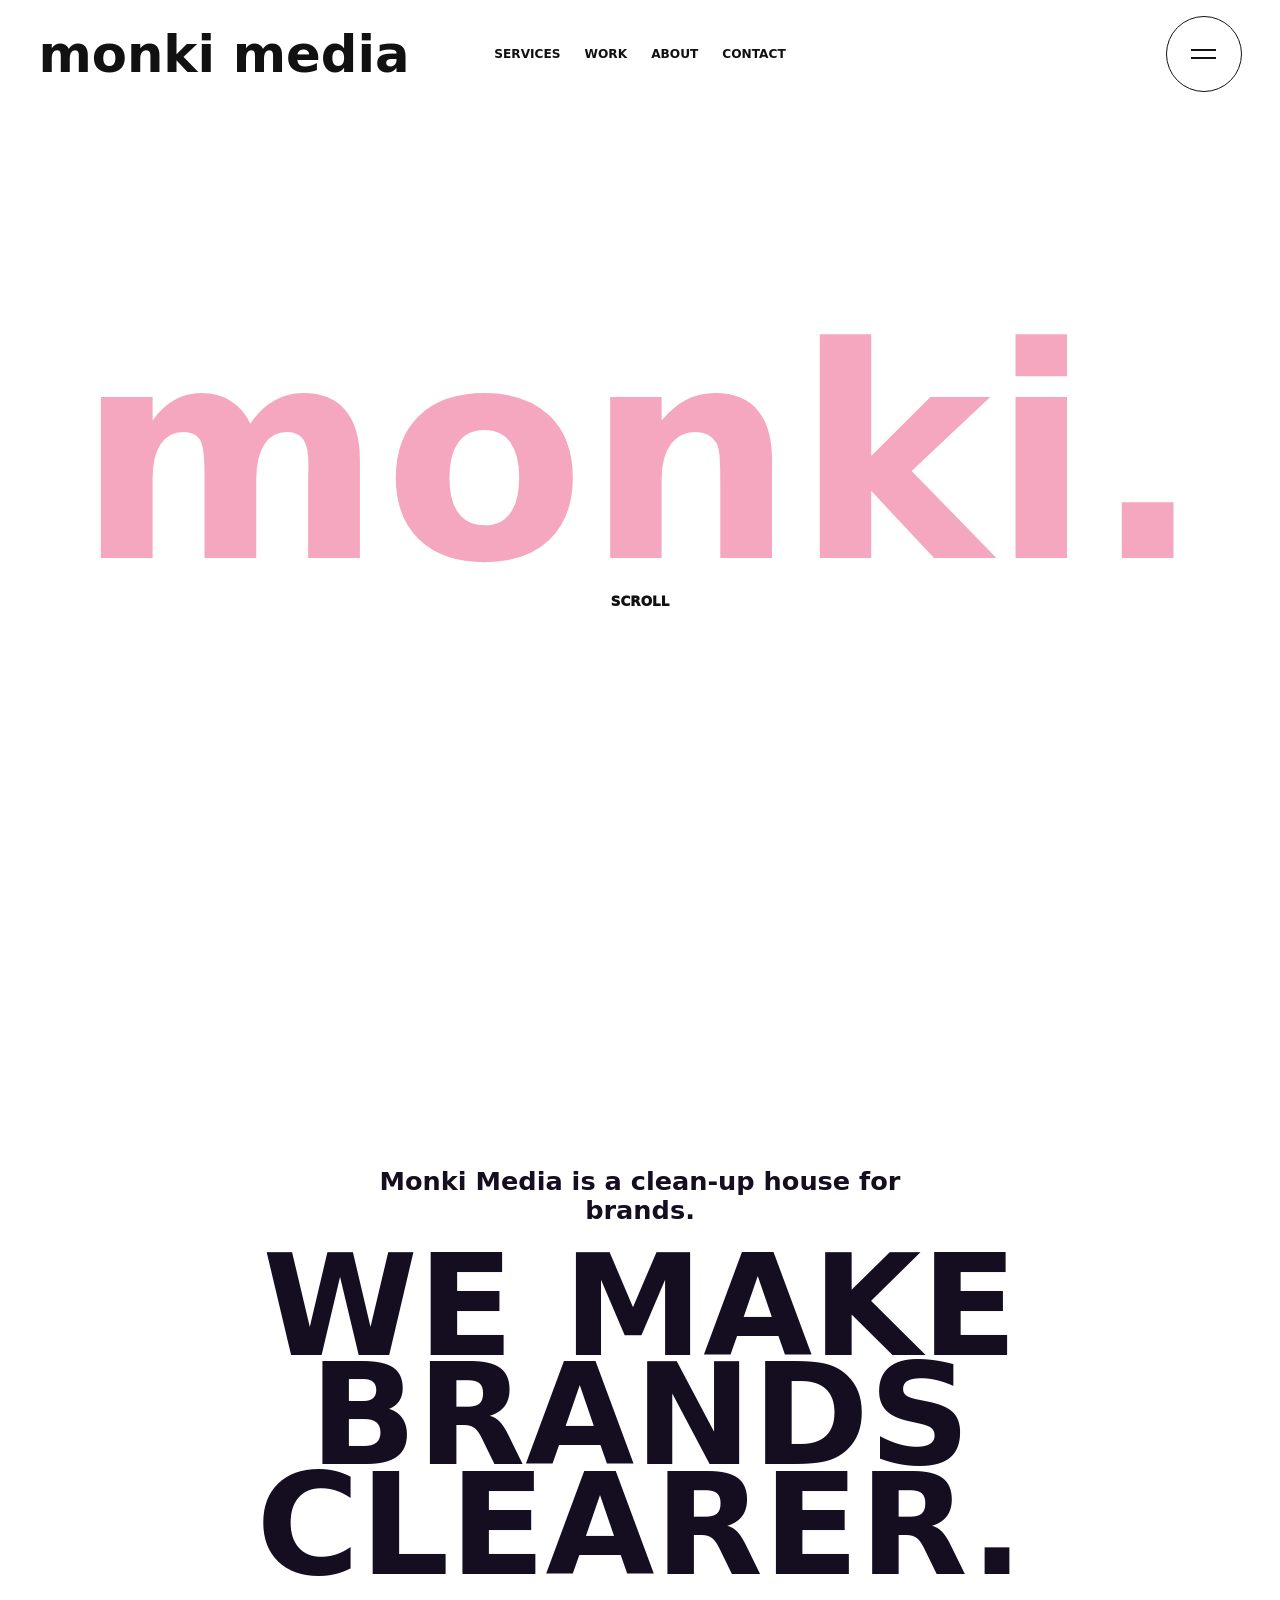
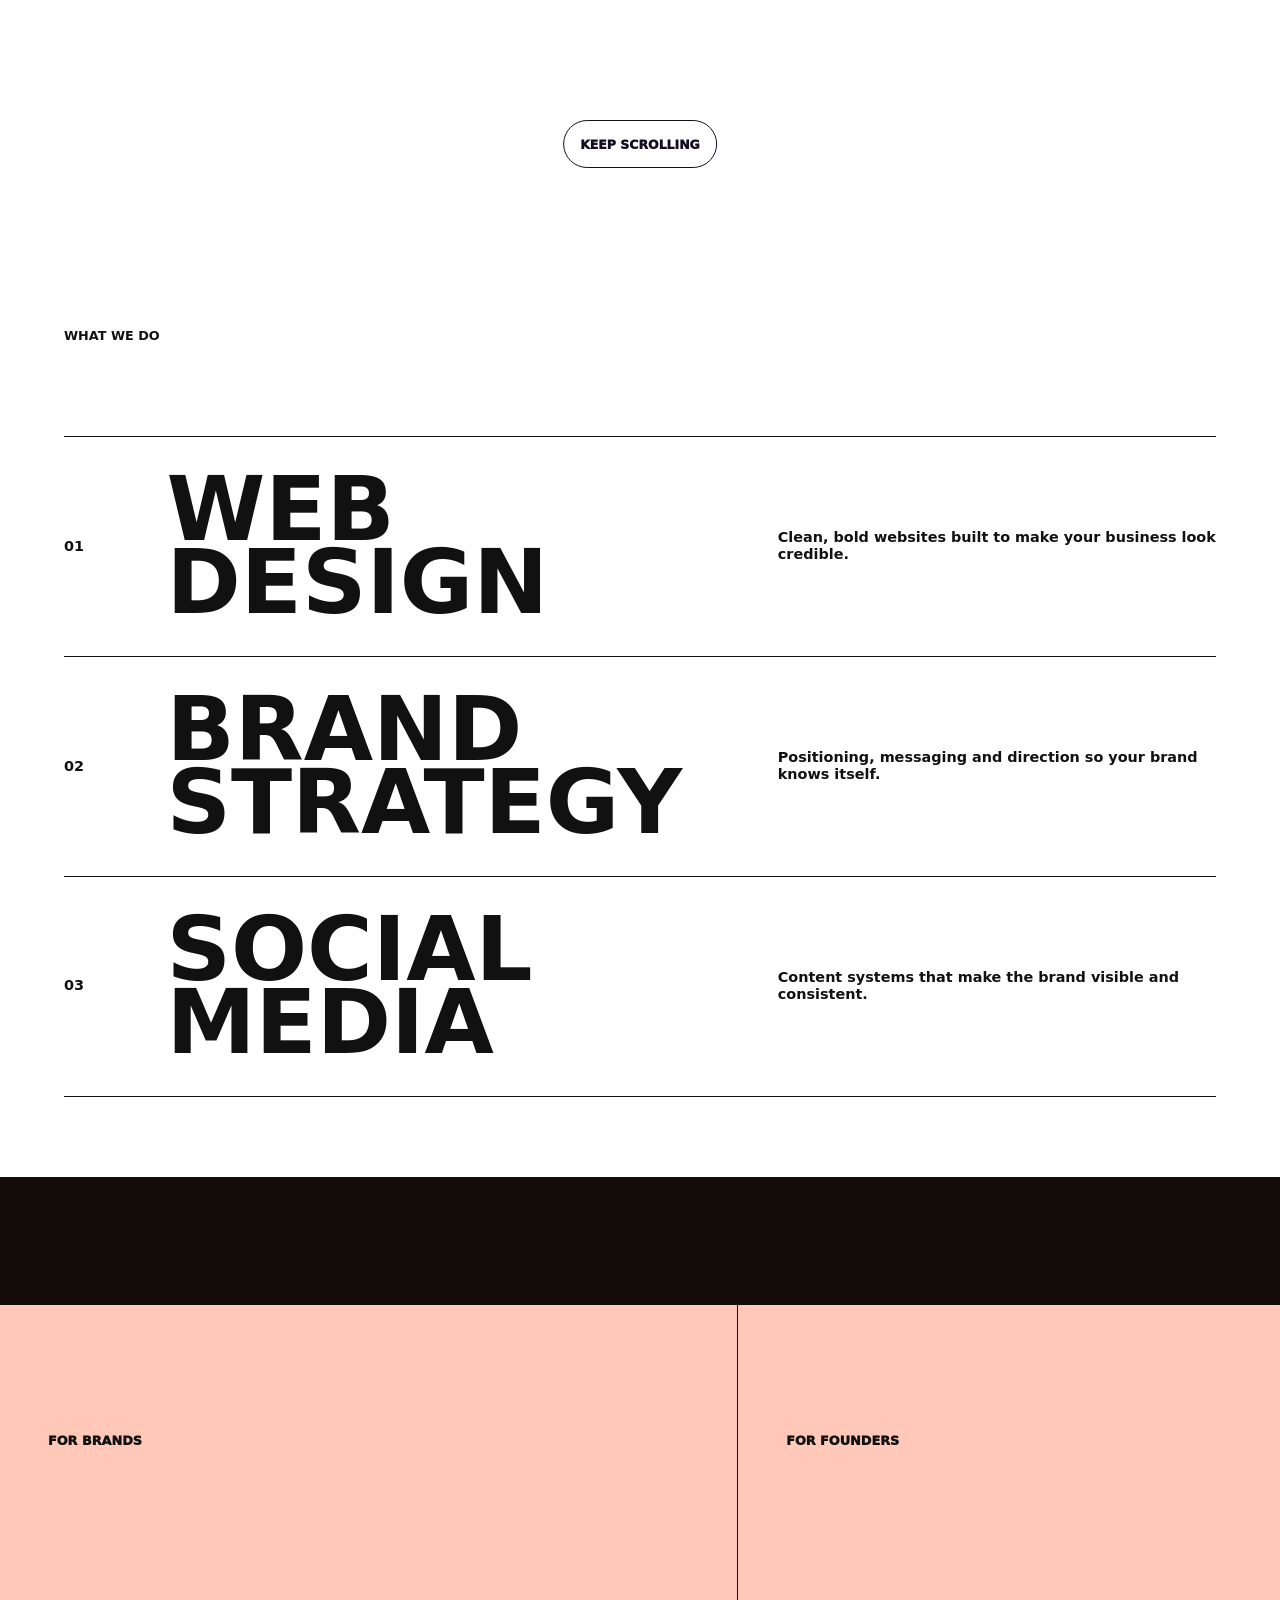
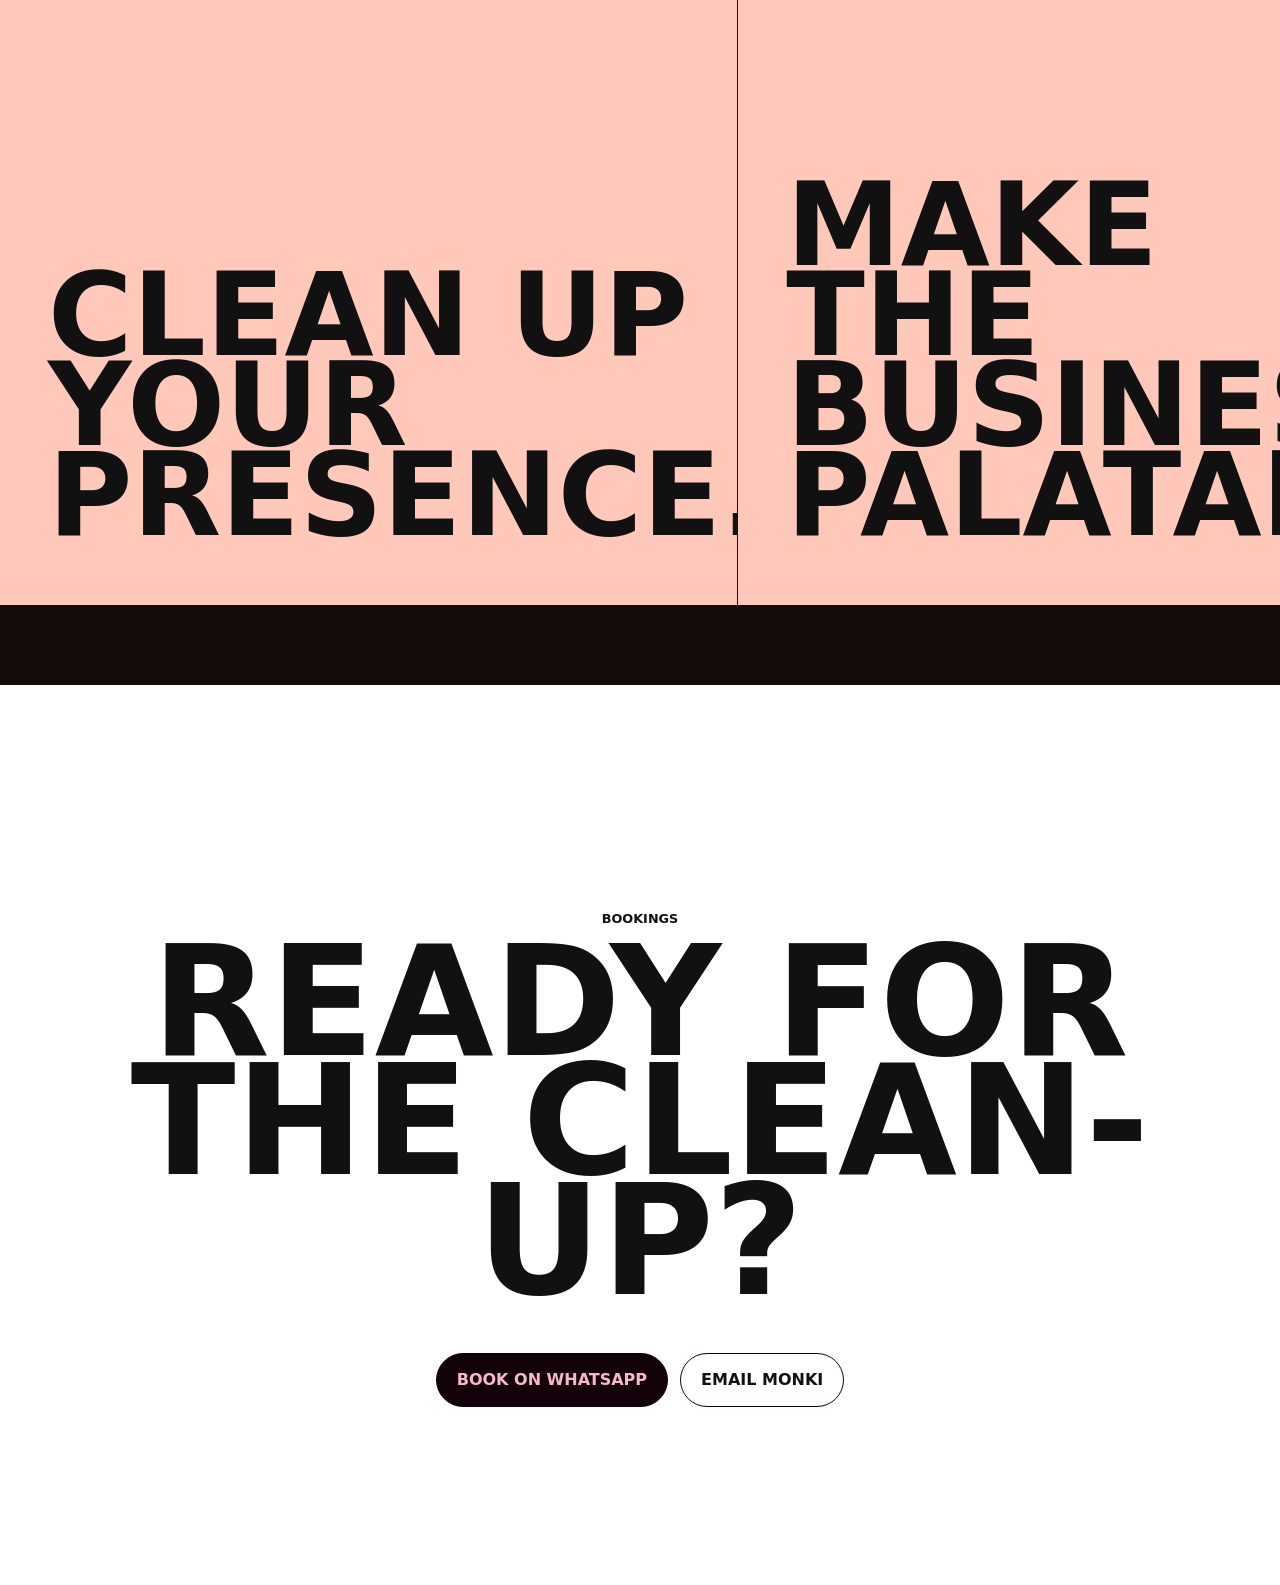
<file: index.html>
<!doctype html>
<html lang="en">
  <head>
    <meta charset="UTF-8" />
    <meta name="viewport" content="width=device-width, initial-scale=1.0" />
    <title>Monki Media | Brand clean-up, web design, social media</title>
    <meta
      name="description"
      content="Monki Media cleans up brands through web design, brand strategy and social media marketing."
    />
    <link rel="stylesheet" href="assets/styles.css" />
  </head>
  <body data-page="home" data-theme="lime">
    <canvas id="grain" aria-hidden="true"></canvas>
    <header class="site-header">
      <a class="brand-mark" href="index.html" aria-label="Monki Media home">monki media</a>
      <nav class="nav-links" aria-label="Main navigation">
        <a href="services.html">Services</a>
        <a href="work.html">Work</a>
        <a href="studio.html">About</a>
        <a href="contact.html">Contact</a>
      </nav>
      <div class="header-actions">
        <button class="menu-toggle" type="button" aria-expanded="false" aria-controls="site-menu">
          <span></span>
          <span></span>
          <span class="sr-only">Menu</span>
        </button>
      </div>
    </header>
    <aside class="site-menu" id="site-menu" aria-hidden="true">
      <nav aria-label="Menu navigation">
        <a href="index.html">Home</a>
        <a href="studio.html">About</a>
        <a href="services.html">Services</a>
        <a href="work.html">Work</a>
        <a href="contact.html">Contact</a>
      </nav>
    </aside>

    <main class="palette-home">
      <section class="minimal-hero section-snap" data-theme="white">
        <h1 class="minimal-logo">monki.</h1>
        <a class="minimal-scroll" href="#manifesto">scroll</a>
      </section>

      <section class="palette-statement section-snap" id="manifesto" data-theme="ink">
        <p class="statement-kicker">Monki Media is a clean-up house for brands.</p>
        <h2>
          We make brands clearer.
        </h2>
        <a class="scroll-cue inverse" href="#services">Keep scrolling</a>
      </section>

      <section class="palette-services section-snap" id="services" data-theme="yellow">
        <div class="palette-section-head">
          <p class="eyebrow">What we do</p>
        </div>
        <div class="palette-list">
          <a href="services.html#web">
            <span>01</span>
            <strong>Web design</strong>
            <em>Clean, bold websites built to make your business look credible.</em>
          </a>
          <a href="services.html#strategy">
            <span>02</span>
            <strong>Brand strategy</strong>
            <em>Positioning, messaging and direction so your brand knows itself.</em>
          </a>
          <a href="services.html#social">
            <span>03</span>
            <strong>Social media</strong>
            <em>Content systems that make the brand visible and consistent.</em>
          </a>
        </div>
      </section>

      <section class="palette-duo section-snap" data-theme="coral">
        <a href="work.html">
          <small>For brands</small>
          <strong>Clean up your presence.</strong>
        </a>
        <a href="studio.html">
          <small>For founders</small>
          <strong>Make the business palatable.</strong>
        </a>
      </section>

      <section class="palette-book section-snap" data-theme="pink">
        <p class="eyebrow">Bookings</p>
        <h2>Ready for the clean-up?</h2>
        <div class="hero-actions">
          <a class="primary-link" href="https://wa.me/27634686572">Book on WhatsApp</a>
          <a class="ghost-link" href="mailto:monkimediahouse@gmail.com">Email Monki</a>
        </div>
      </section>
    </main>

    <script src="assets/script.js"></script>
  </body>
</html>
</file>
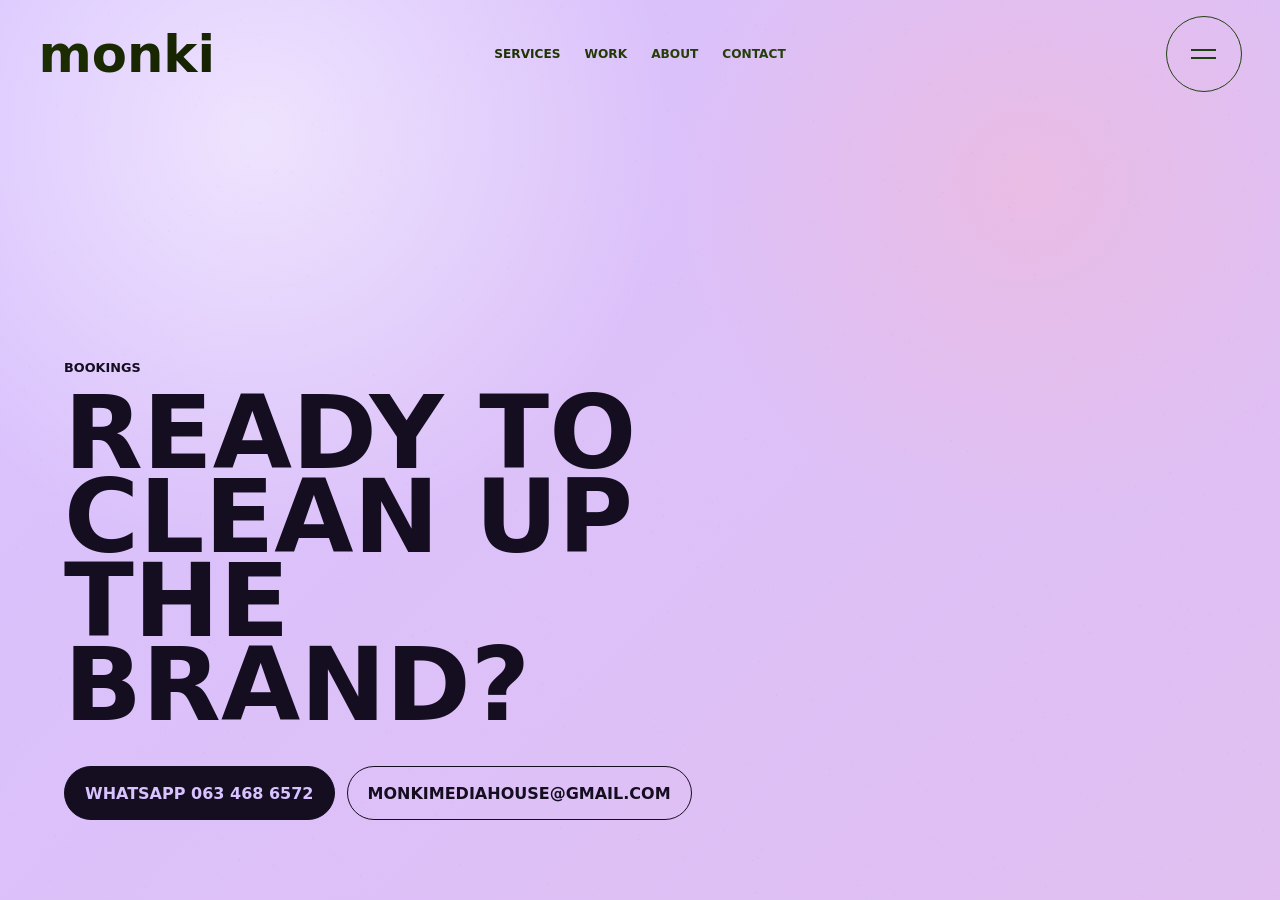
<file: contact.html>
<!doctype html>
<html lang="en">
  <head>
    <meta charset="UTF-8" />
    <meta name="viewport" content="width=device-width, initial-scale=1.0" />
    <title>Contact | Monki Media</title>
    <link rel="stylesheet" href="assets/styles.css" />
  </head>
  <body data-page="contact" data-theme="ink">
    <canvas id="grain" aria-hidden="true"></canvas>
    <header class="site-header">
      <a class="brand-mark" href="index.html">monki</a>
      <nav class="nav-links" aria-label="Main navigation">
        <a href="services.html">Services</a>
        <a href="work.html">Work</a>
        <a href="studio.html">About</a>
        <a href="contact.html">Contact</a>
      </nav>
      <div class="header-actions">
        <button class="menu-toggle" type="button" aria-expanded="false" aria-controls="site-menu">
          <span></span>
          <span></span>
          <span class="sr-only">Menu</span>
        </button>
      </div>
    </header>
    <aside class="site-menu" id="site-menu" aria-hidden="true">
      <nav aria-label="Menu navigation">
        <a href="index.html">Home</a>
        <a href="studio.html">About</a>
        <a href="services.html">Services</a>
        <a href="work.html">Work</a>
        <a href="contact.html">Contact</a>
      </nav>
    </aside>
    <main class="contact-page">
      <section class="contact-panel section-snap" data-theme="ink">
        <p class="eyebrow">Bookings</p>
        <h1>Ready to clean up the brand?</h1>
        <div class="contact-actions">
          <a class="primary-link inverse" href="https://wa.me/27634686572">WhatsApp 063 468 6572</a>
          <a class="ghost-link inverse" href="mailto:monkimediahouse@gmail.com">monkimediahouse@gmail.com</a>
        </div>
      </section>
    </main>
    <script src="assets/script.js"></script>
  </body>
</html>
</file>
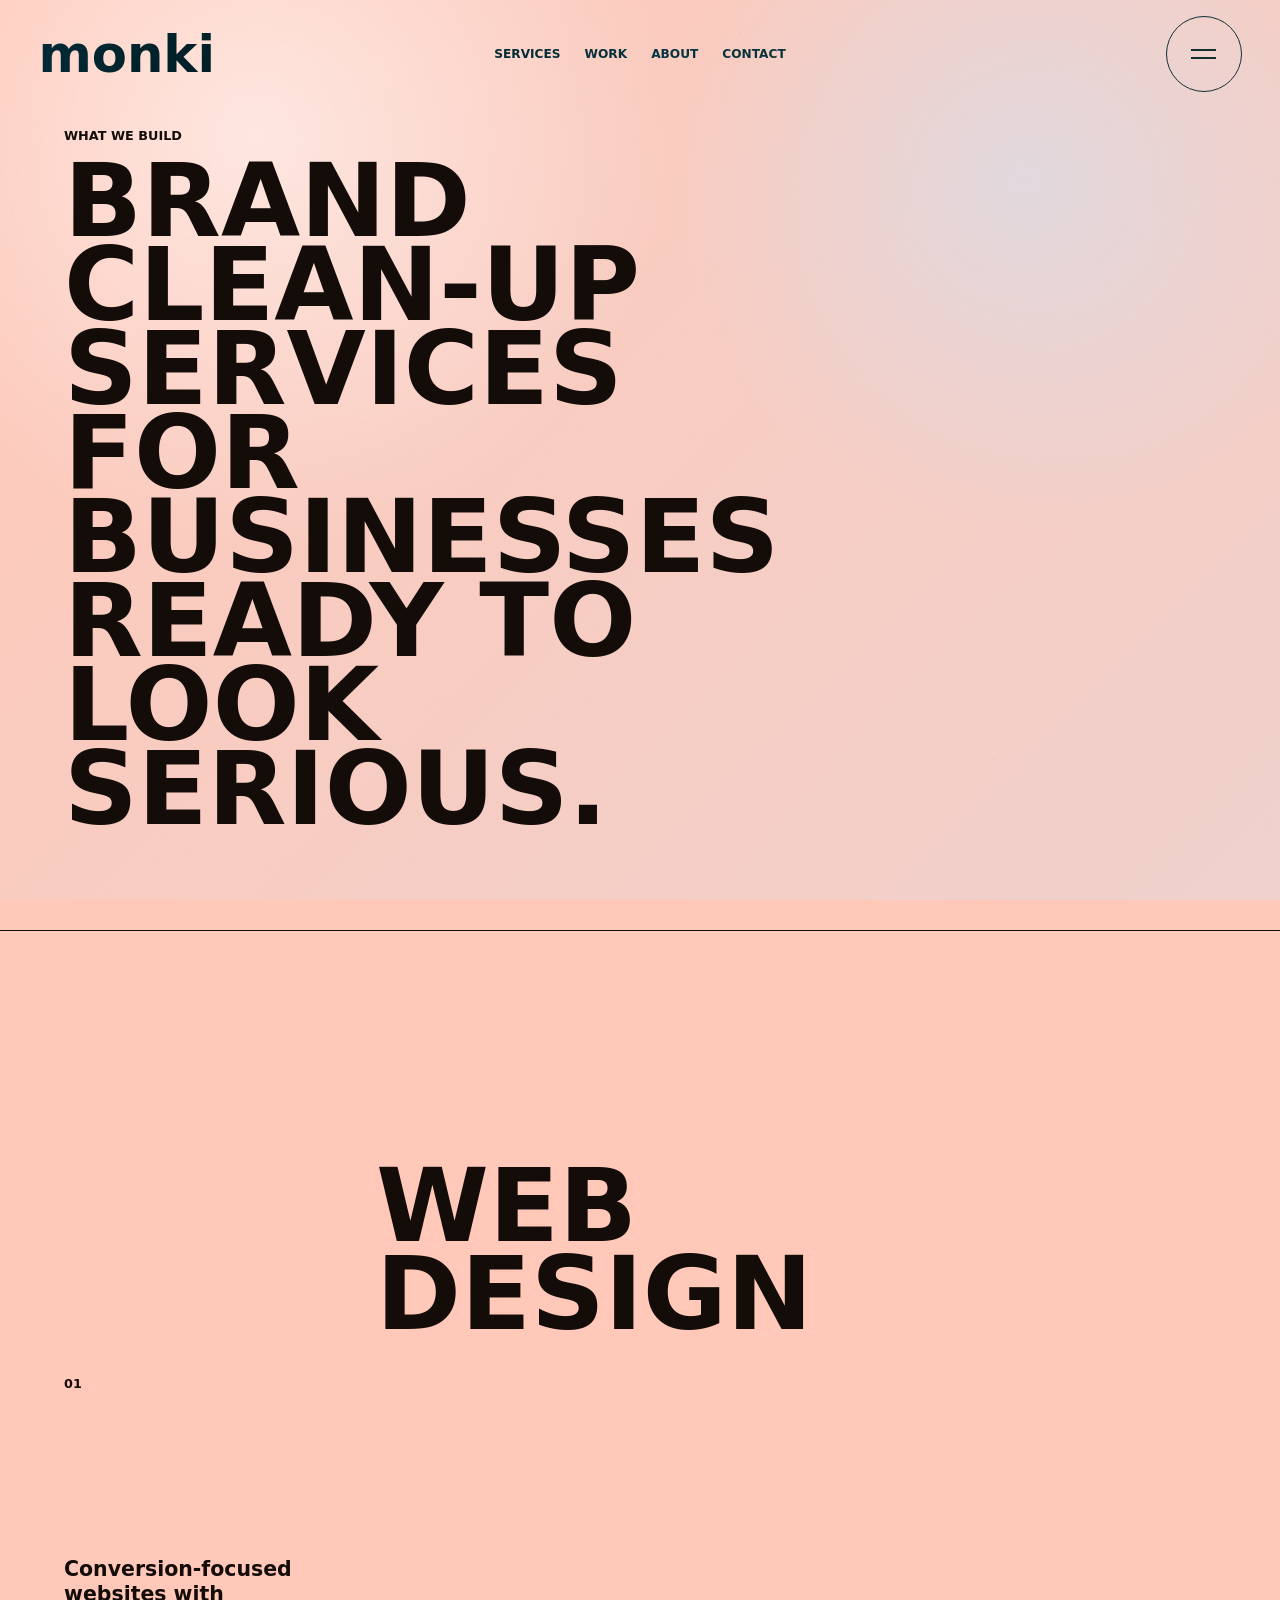
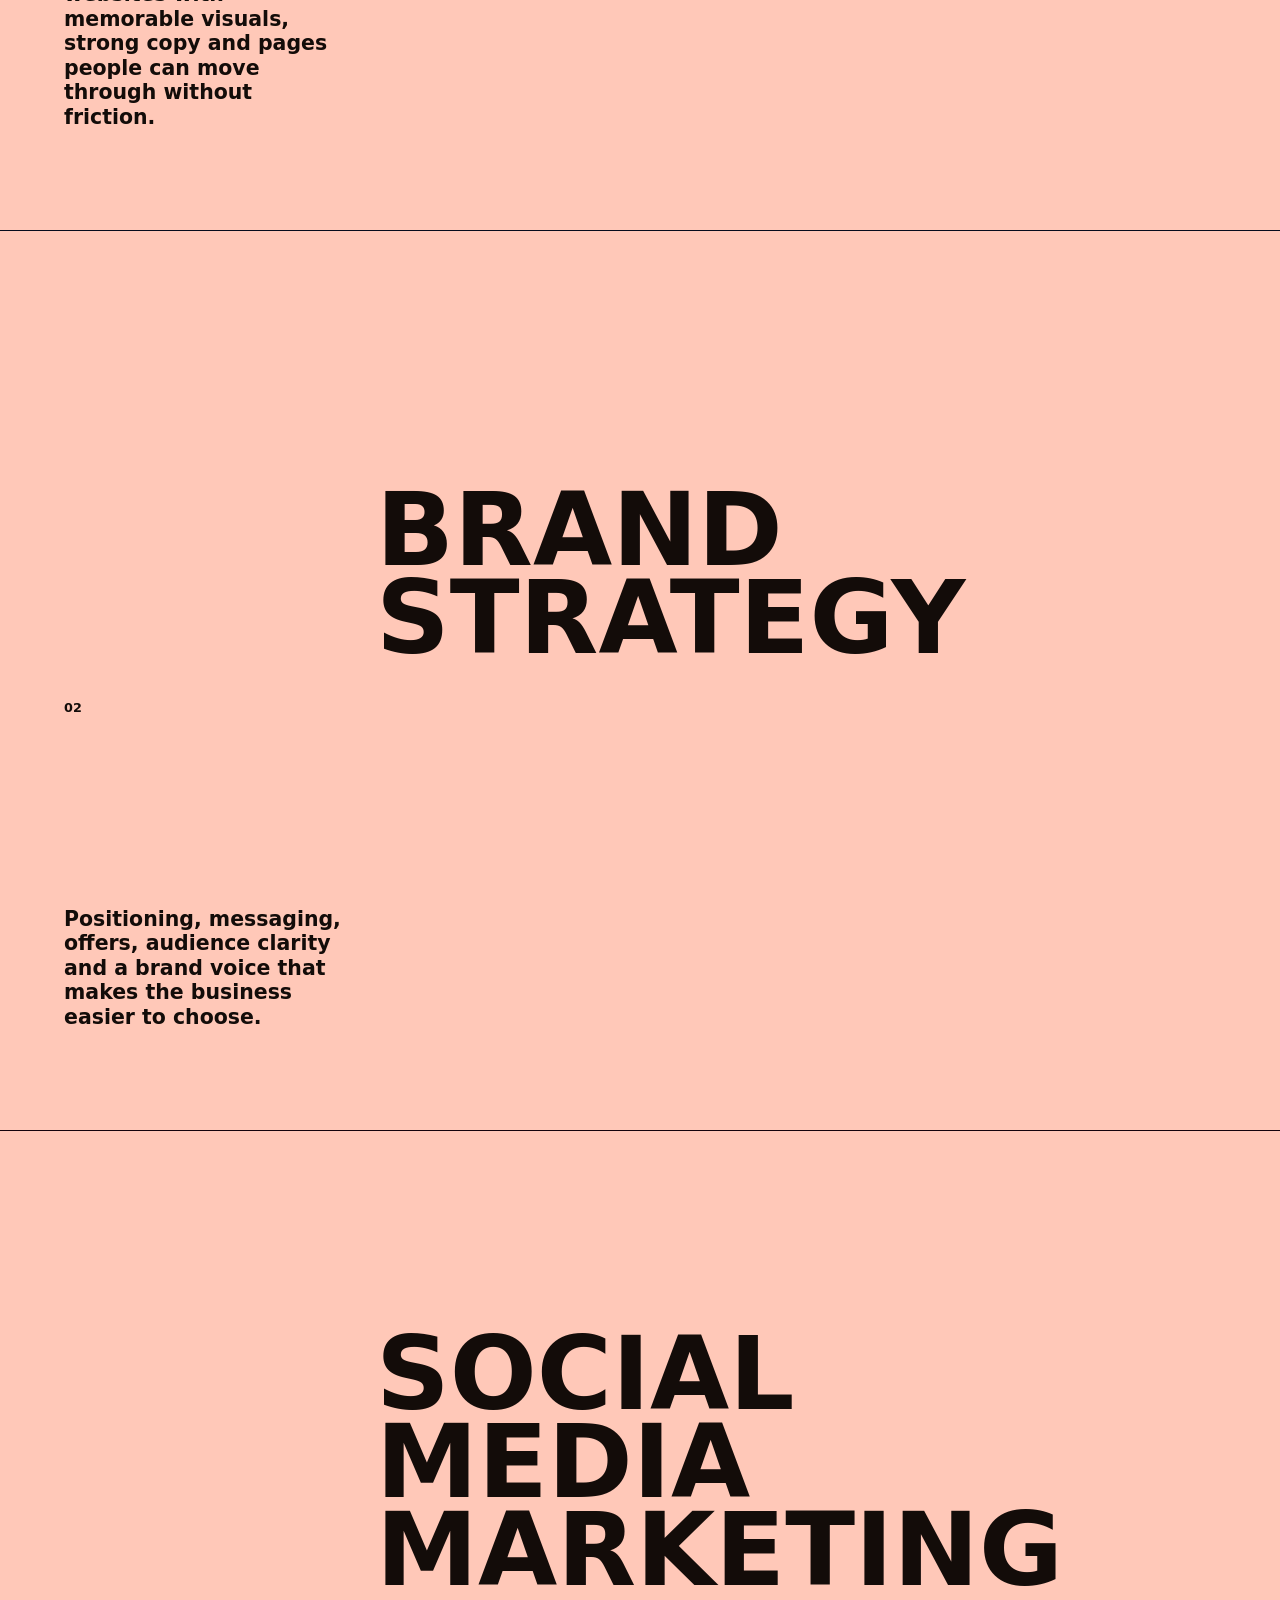
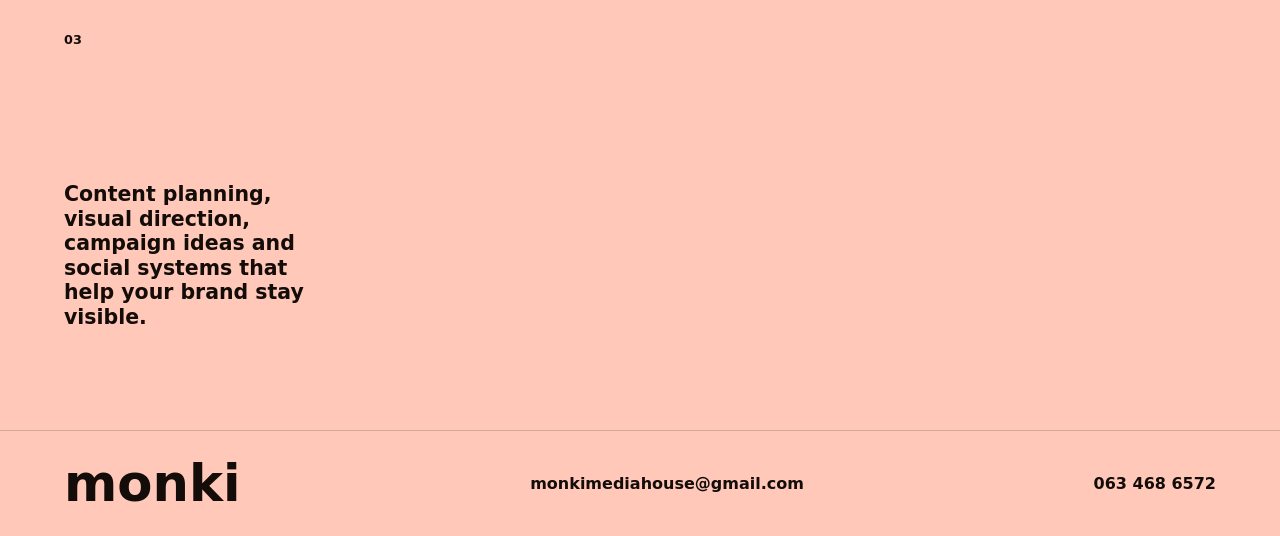
<file: services.html>
<!doctype html>
<html lang="en">
  <head>
    <meta charset="UTF-8" />
    <meta name="viewport" content="width=device-width, initial-scale=1.0" />
    <title>Services | Monki Media</title>
    <link rel="stylesheet" href="assets/styles.css" />
  </head>
  <body data-page="services" data-theme="coral">
    <canvas id="grain" aria-hidden="true"></canvas>
    <header class="site-header">
      <a class="brand-mark" href="index.html">monki</a>
      <nav class="nav-links" aria-label="Main navigation">
        <a href="services.html">Services</a>
        <a href="work.html">Work</a>
        <a href="studio.html">About</a>
        <a href="contact.html">Contact</a>
      </nav>
      <div class="header-actions">
        <button class="menu-toggle" type="button" aria-expanded="false" aria-controls="site-menu">
          <span></span>
          <span></span>
          <span class="sr-only">Menu</span>
        </button>
      </div>
    </header>
    <aside class="site-menu" id="site-menu" aria-hidden="true">
      <nav aria-label="Menu navigation">
        <a href="index.html">Home</a>
        <a href="studio.html">About</a>
        <a href="services.html">Services</a>
        <a href="work.html">Work</a>
        <a href="contact.html">Contact</a>
      </nav>
    </aside>
    <main class="inner-page">
      <section class="page-hero section-snap" data-theme="coral">
        <p class="eyebrow">What we build</p>
        <h1>Brand clean-up services for businesses ready to look serious.</h1>
      </section>
      <section class="service-detail section-snap" id="web" data-theme="lime">
        <span>01</span>
        <h2>Web design</h2>
        <p>Conversion-focused websites with memorable visuals, strong copy and pages people can move through without friction.</p>
      </section>
      <section class="service-detail section-snap" id="strategy" data-theme="blue">
        <span>02</span>
        <h2>Brand strategy</h2>
        <p>Positioning, messaging, offers, audience clarity and a brand voice that makes the business easier to choose.</p>
      </section>
      <section class="service-detail section-snap" id="social" data-theme="pink">
        <span>03</span>
        <h2>Social media marketing</h2>
        <p>Content planning, visual direction, campaign ideas and social systems that help your brand stay visible.</p>
      </section>
    </main>
    <footer class="site-footer">
      <a class="brand-mark" href="index.html">monki</a>
      <a href="mailto:monkimediahouse@gmail.com">monkimediahouse@gmail.com</a>
      <a href="https://wa.me/27634686572">063 468 6572</a>
    </footer>
    <script src="assets/script.js"></script>
  </body>
</html>
</file>
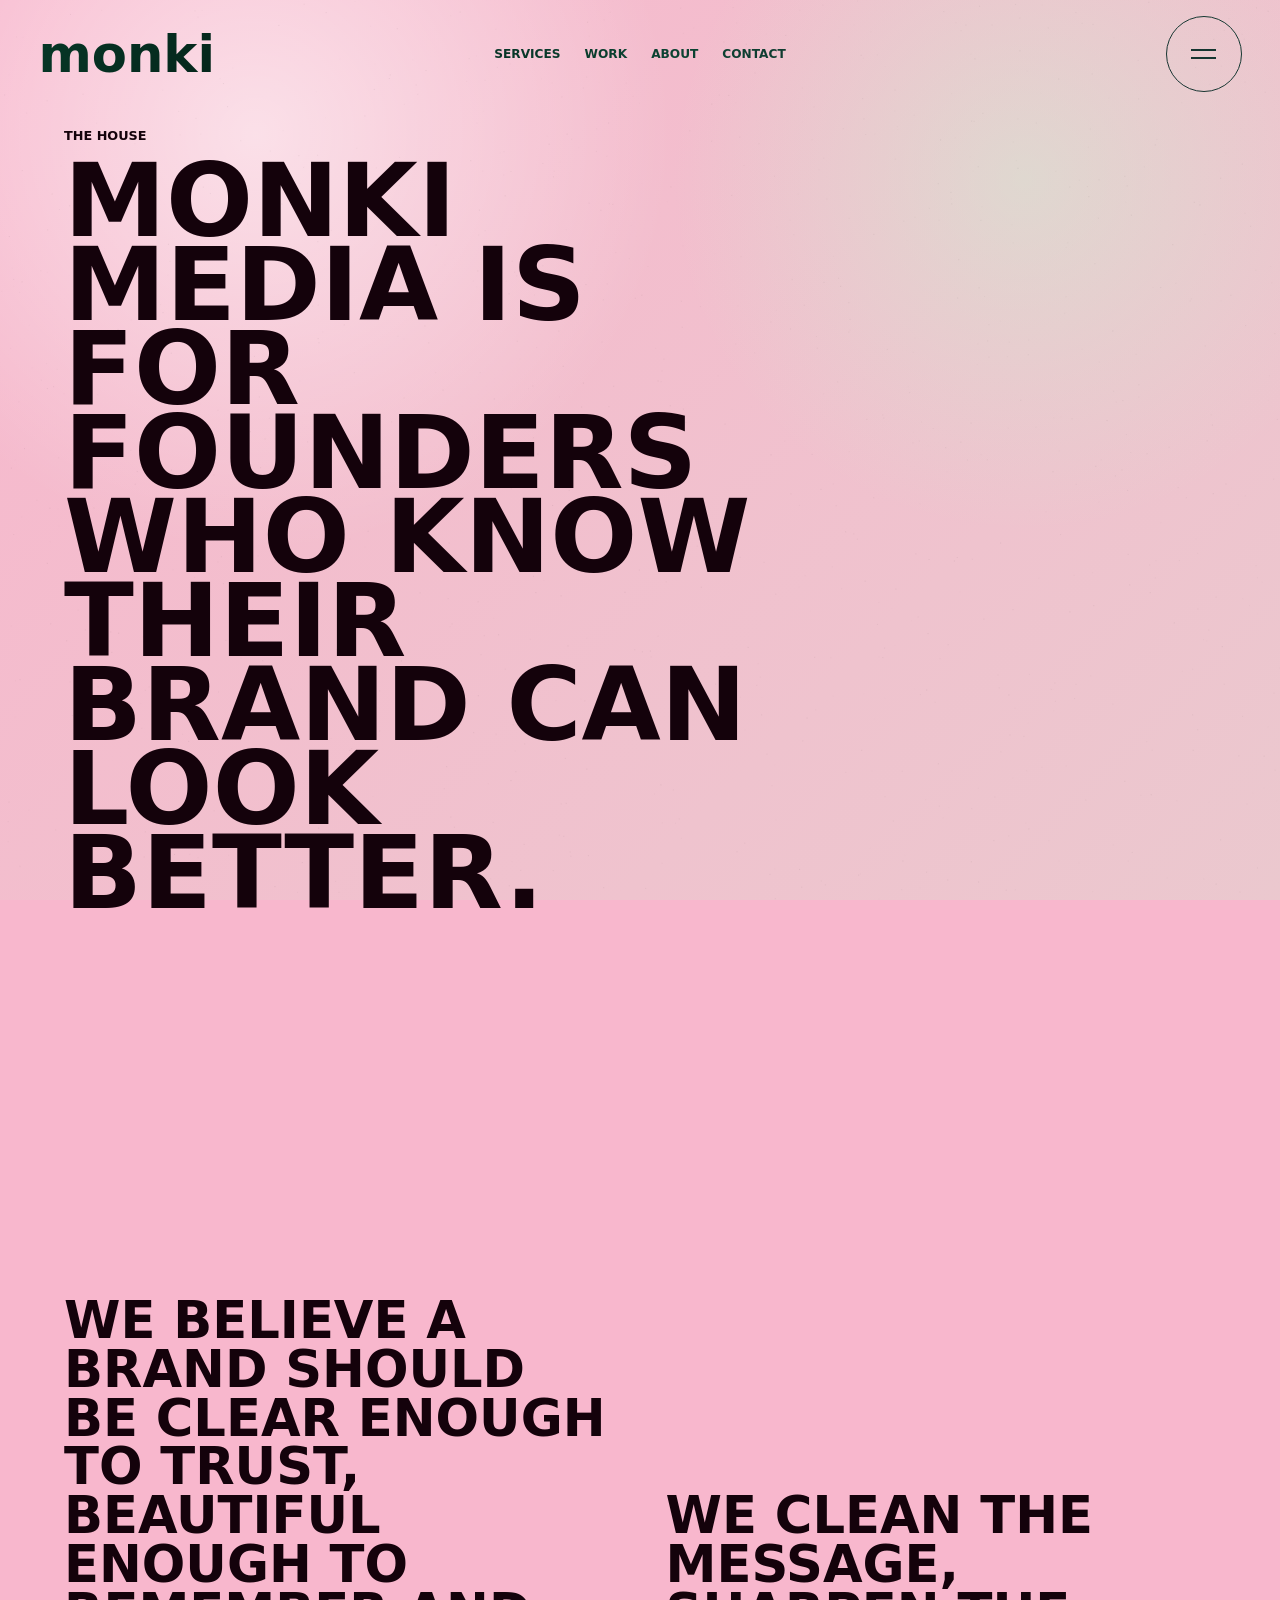
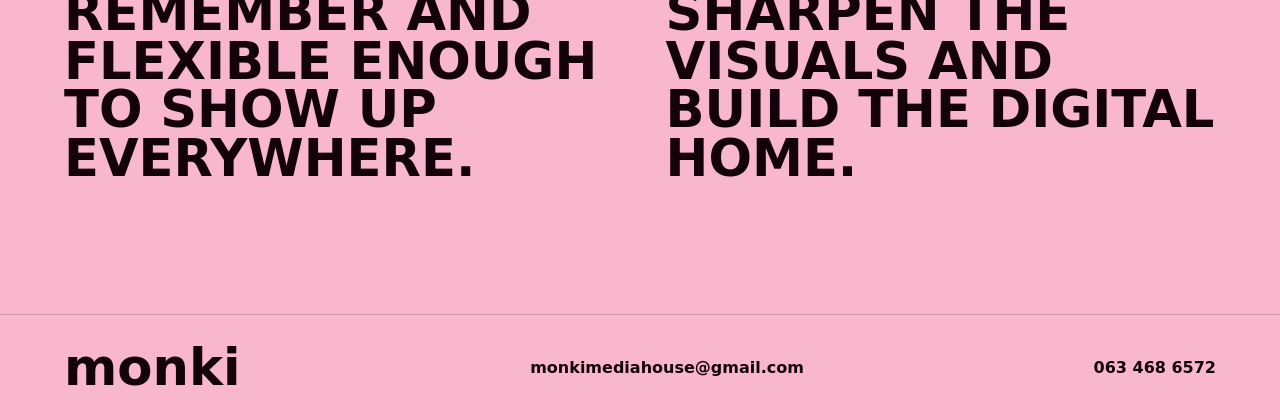
<file: studio.html>
<!doctype html>
<html lang="en">
  <head>
    <meta charset="UTF-8" />
    <meta name="viewport" content="width=device-width, initial-scale=1.0" />
    <title>Studio | Monki Media</title>
    <link rel="stylesheet" href="assets/styles.css" />
  </head>
  <body data-page="studio" data-theme="pink">
    <canvas id="grain" aria-hidden="true"></canvas>
    <header class="site-header">
      <a class="brand-mark" href="index.html">monki</a>
      <nav class="nav-links" aria-label="Main navigation">
        <a href="services.html">Services</a>
        <a href="work.html">Work</a>
        <a href="studio.html">About</a>
        <a href="contact.html">Contact</a>
      </nav>
      <div class="header-actions">
        <button class="menu-toggle" type="button" aria-expanded="false" aria-controls="site-menu">
          <span></span>
          <span></span>
          <span class="sr-only">Menu</span>
        </button>
      </div>
    </header>
    <aside class="site-menu" id="site-menu" aria-hidden="true">
      <nav aria-label="Menu navigation">
        <a href="index.html">Home</a>
        <a href="studio.html">About</a>
        <a href="services.html">Services</a>
        <a href="work.html">Work</a>
        <a href="contact.html">Contact</a>
      </nav>
    </aside>
    <main class="inner-page">
      <section class="page-hero section-snap" data-theme="pink">
        <p class="eyebrow">The house</p>
        <h1>Monki Media is for founders who know their brand can look better.</h1>
      </section>
      <section class="manifesto section-snap" data-theme="lime">
        <p>We believe a brand should be clear enough to trust, beautiful enough to remember and flexible enough to show up everywhere.</p>
        <p>We clean the message, sharpen the visuals and build the digital home.</p>
      </section>
    </main>
    <footer class="site-footer">
      <a class="brand-mark" href="index.html">monki</a>
      <a href="mailto:monkimediahouse@gmail.com">monkimediahouse@gmail.com</a>
      <a href="https://wa.me/27634686572">063 468 6572</a>
    </footer>
    <script src="assets/script.js"></script>
  </body>
</html>
</file>
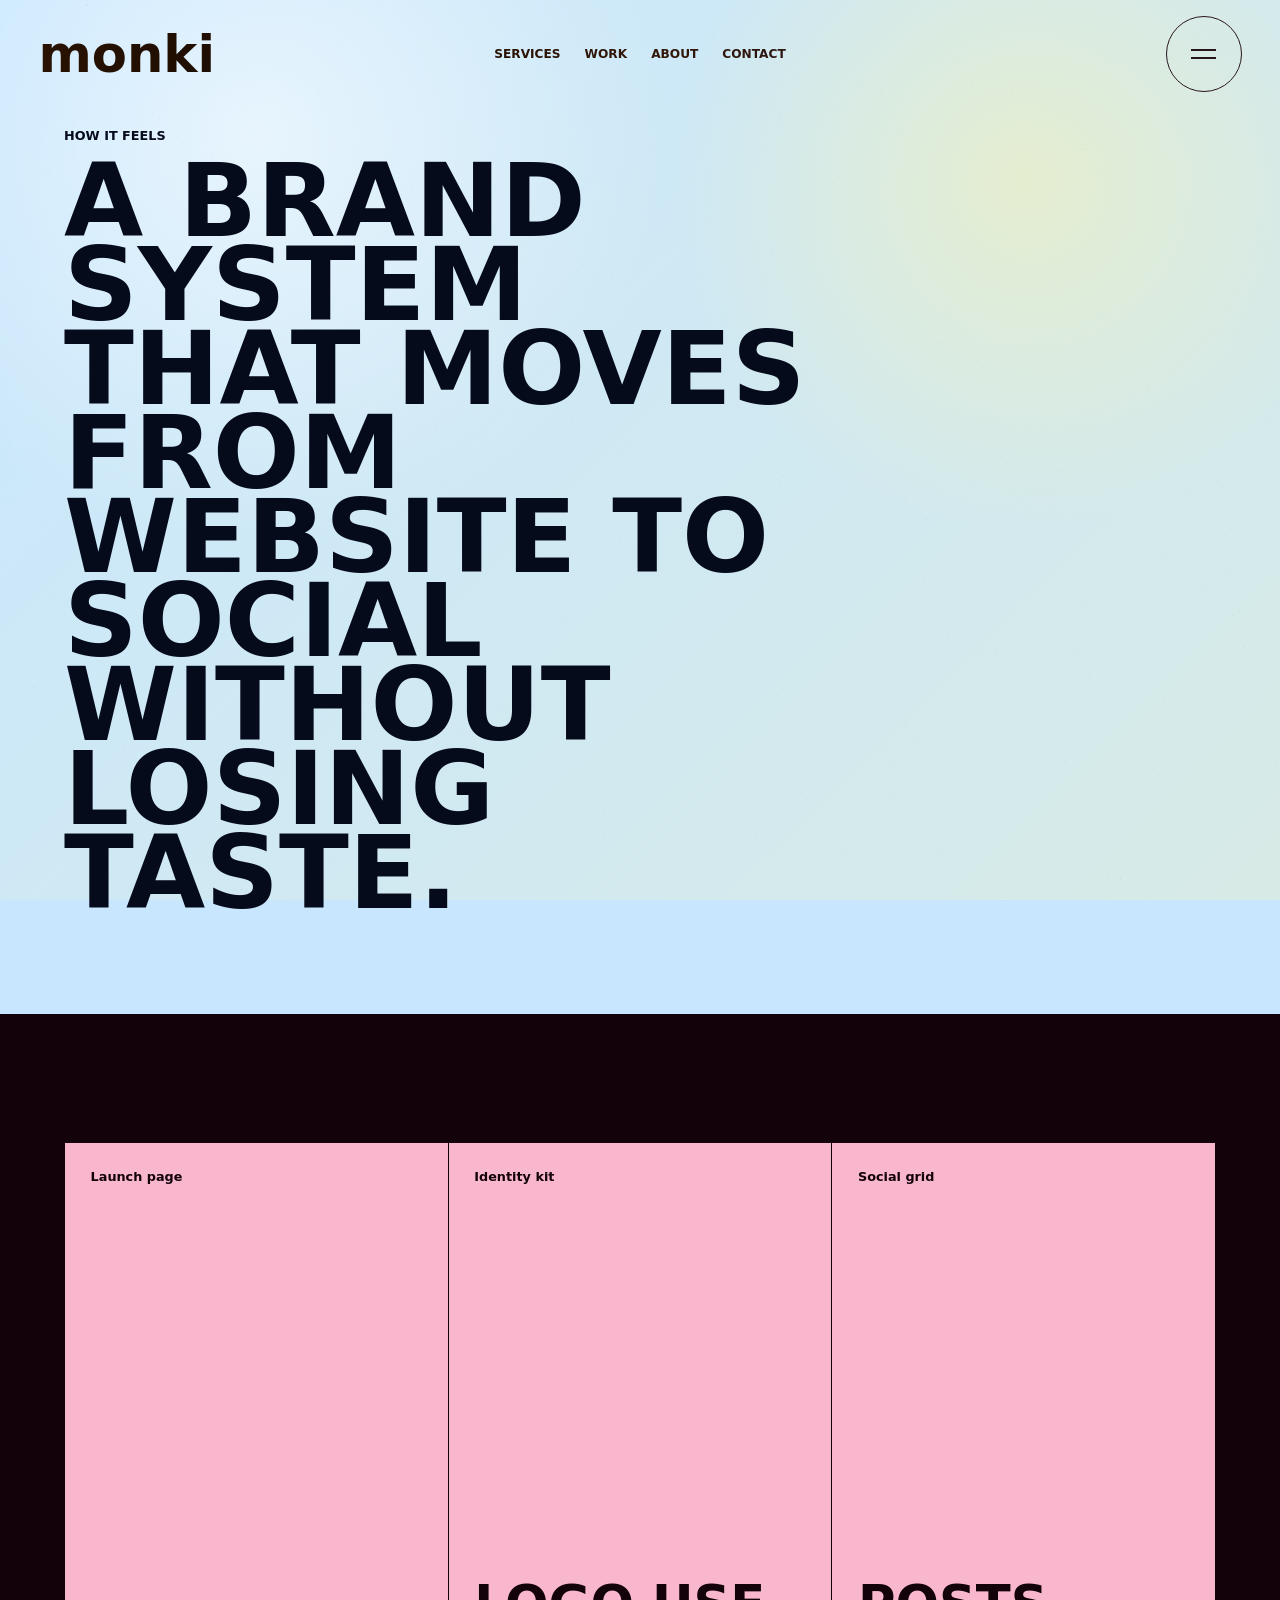
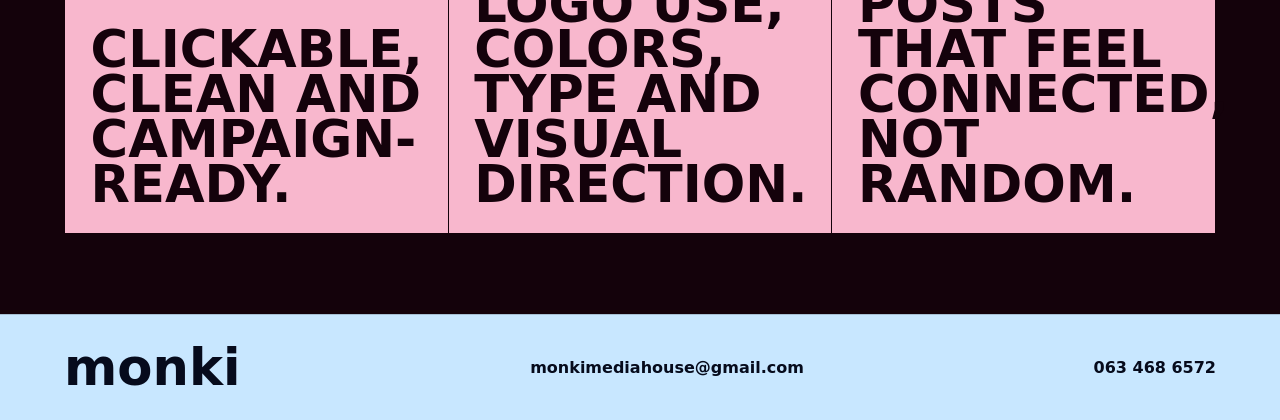
<file: work.html>
<!doctype html>
<html lang="en">
  <head>
    <meta charset="UTF-8" />
    <meta name="viewport" content="width=device-width, initial-scale=1.0" />
    <title>Work System | Monki Media</title>
    <link rel="stylesheet" href="assets/styles.css" />
  </head>
  <body data-page="work" data-theme="blue">
    <canvas id="grain" aria-hidden="true"></canvas>
    <header class="site-header">
      <a class="brand-mark" href="index.html">monki</a>
      <nav class="nav-links" aria-label="Main navigation">
        <a href="services.html">Services</a>
        <a href="work.html">Work</a>
        <a href="studio.html">About</a>
        <a href="contact.html">Contact</a>
      </nav>
      <div class="header-actions">
        <button class="menu-toggle" type="button" aria-expanded="false" aria-controls="site-menu">
          <span></span>
          <span></span>
          <span class="sr-only">Menu</span>
        </button>
      </div>
    </header>
    <aside class="site-menu" id="site-menu" aria-hidden="true">
      <nav aria-label="Menu navigation">
        <a href="index.html">Home</a>
        <a href="studio.html">About</a>
        <a href="services.html">Services</a>
        <a href="work.html">Work</a>
        <a href="contact.html">Contact</a>
      </nav>
    </aside>
    <main class="inner-page">
      <section class="page-hero section-snap" data-theme="blue">
        <p class="eyebrow">How it feels</p>
        <h1>A brand system that moves from website to social without losing taste.</h1>
      </section>
      <section class="case-wall section-snap" data-theme="pink">
        <article><span>Launch page</span><strong>Clickable, clean and campaign-ready.</strong></article>
        <article><span>Identity kit</span><strong>Logo use, colors, type and visual direction.</strong></article>
        <article><span>Social grid</span><strong>Posts that feel connected, not random.</strong></article>
      </section>
    </main>
    <footer class="site-footer">
      <a class="brand-mark" href="index.html">monki</a>
      <a href="mailto:monkimediahouse@gmail.com">monkimediahouse@gmail.com</a>
      <a href="https://wa.me/27634686572">063 468 6572</a>
    </footer>
    <script src="assets/script.js"></script>
  </body>
</html>
</file>
<file: assets/styles.css>
:root {
  --bg: #dfff37;
  --fg: #101010;
  --accent: #ff6b45;
  --soft: rgba(255, 255, 255, 0.48);
  --line: rgba(16, 16, 16, 0.18);
  --font: Inter, ui-sans-serif, system-ui, -apple-system, BlinkMacSystemFont, "Segoe UI", sans-serif;
  color-scheme: light;
}

* {
  box-sizing: border-box;
}

html {
  scroll-behavior: smooth;
}

body {
  margin: 0;
  min-height: 100vh;
  background: var(--bg);
  color: var(--fg);
  font-family: var(--font);
  transition: background 800ms ease, color 800ms ease;
  overflow-x: hidden;
}

body::before {
  content: "";
  position: fixed;
  inset: 0;
  z-index: -2;
  background:
    radial-gradient(circle at 20% 15%, rgba(255, 255, 255, 0.55), transparent 26rem),
    radial-gradient(circle at 80% 20%, color-mix(in srgb, var(--accent) 45%, transparent), transparent 22rem),
    linear-gradient(135deg, var(--bg), color-mix(in srgb, var(--bg) 72%, var(--accent)));
  transition: background 800ms ease;
}

#grain {
  position: fixed;
  inset: 0;
  z-index: -1;
  width: 100%;
  height: 100%;
  opacity: 0.13;
  pointer-events: none;
  mix-blend-mode: multiply;
}

a {
  color: inherit;
  text-decoration: none;
}

.site-header {
  position: fixed;
  z-index: 20;
  top: 0;
  left: 0;
  right: 0;
  display: grid;
  grid-template-columns: 1fr auto 1fr;
  align-items: center;
  gap: 1rem;
  padding: 1rem clamp(1rem, 3vw, 2.5rem);
  color: var(--fg);
  mix-blend-mode: difference;
  color: white;
  transition: opacity 240ms ease, visibility 240ms ease;
}

body[data-page="home"] .site-header {
  color: #111111;
  mix-blend-mode: normal;
}

body[data-page="home"].menu-open .site-header {
  color: #f5f1e8;
}

body.scrolled .site-header {
  opacity: 0;
  visibility: hidden;
  pointer-events: none;
}

body.menu-open .site-header {
  opacity: 1;
  visibility: visible;
  pointer-events: auto;
}

.header-actions {
  justify-self: end;
  display: flex;
  align-items: center;
  gap: 0.75rem;
}

.brand-mark {
  font-family: "Arial Rounded MT Bold", "Avenir Next", var(--font);
  font-weight: 900;
  font-size: clamp(1.7rem, 4vw, 3.4rem);
  line-height: 0.8;
  text-transform: lowercase;
}

.nav-links {
  display: flex;
  gap: clamp(0.75rem, 2vw, 1.5rem);
  justify-content: center;
  font-size: 0.76rem;
  font-weight: 800;
  text-transform: uppercase;
}

.book-button {
  display: inline-grid;
  place-items: center;
  width: 4.75rem;
  aspect-ratio: 1;
  border: 1px solid currentColor;
  border-radius: 50%;
  font-size: 0.78rem;
  font-weight: 900;
  text-transform: uppercase;
}

.menu-toggle {
  position: relative;
  display: inline-grid;
  place-items: center;
  width: 4.75rem;
  aspect-ratio: 1;
  border: 1px solid currentColor;
  border-radius: 50%;
  background: transparent;
  color: inherit;
  cursor: pointer;
}

.menu-toggle span:not(.sr-only) {
  position: absolute;
  width: 1.55rem;
  height: 2px;
  background: currentColor;
  transition: transform 250ms ease, translate 250ms ease;
}

.menu-toggle span:first-child {
  translate: 0 -0.25rem;
}

.menu-toggle span:nth-child(2) {
  translate: 0 0.25rem;
}

.sr-only {
  position: absolute;
  width: 1px;
  height: 1px;
  padding: 0;
  margin: -1px;
  overflow: hidden;
  clip: rect(0, 0, 0, 0);
  white-space: nowrap;
  border: 0;
}

.site-menu {
  position: fixed;
  inset: 0;
  z-index: 15;
  display: grid;
  grid-template-rows: 1fr;
  padding: clamp(6.5rem, 12vw, 9rem) clamp(1rem, 5vw, 4rem) clamp(1.5rem, 4vw, 3rem);
  background: #101010;
  color: #f5f1e8;
  opacity: 0;
  pointer-events: none;
  transform: translateY(-1rem);
  transition: opacity 300ms ease, transform 300ms ease;
}

.site-menu nav {
  display: flex;
  flex-direction: column;
  justify-content: center;
}

.site-menu nav a {
  width: fit-content;
  font-size: clamp(3.4rem, 10vw, 9rem);
  line-height: 0.86;
  font-weight: 1000;
  text-transform: uppercase;
}

.site-menu nav a:hover {
  color: #dfff37;
}

body.menu-open {
  overflow: hidden;
}

body.menu-open .site-menu {
  opacity: 1;
  pointer-events: auto;
  transform: translateY(0);
}

body.menu-open .menu-toggle span:first-child {
  translate: 0 0;
  transform: rotate(45deg);
}

body.menu-open .menu-toggle span:nth-child(2) {
  translate: 0 0;
  transform: rotate(-45deg);
}

.section-snap {
  min-height: 100vh;
  padding: clamp(6rem, 10vw, 9rem) clamp(1rem, 5vw, 4rem) clamp(3rem, 7vw, 5rem);
}

.hero {
  display: grid;
  grid-template-columns: minmax(0, 1.02fr) minmax(18rem, 0.98fr);
  align-items: center;
  gap: clamp(2rem, 5vw, 5rem);
}

.eyebrow {
  margin: 0 0 1rem;
  font-size: 0.8rem;
  font-weight: 900;
  text-transform: uppercase;
}

h1,
h2,
h3,
p {
  margin-top: 0;
}

h1 {
  max-width: 12ch;
  margin-bottom: 1.2rem;
  font-size: clamp(3.6rem, 8vw, 8.4rem);
  line-height: 0.82;
  letter-spacing: 0;
  text-transform: uppercase;
}

h2 {
  max-width: 10ch;
  font-size: clamp(3rem, 8vw, 8rem);
  line-height: 0.86;
  text-transform: uppercase;
}

.hero-lede,
.preview-copy p,
.manifesto p,
.service-detail p {
  max-width: 42rem;
  font-size: clamp(1.05rem, 1.6vw, 1.35rem);
  line-height: 1.2;
  font-weight: 650;
}

.hero-actions,
.contact-actions {
  display: flex;
  flex-wrap: wrap;
  gap: 0.75rem;
  margin-top: 1.25rem;
}

.primary-link,
.ghost-link {
  display: inline-flex;
  align-items: center;
  justify-content: center;
  min-height: 3.35rem;
  padding: 0.95rem 1.25rem;
  border: 1px solid var(--fg);
  border-radius: 999px;
  font-weight: 900;
  text-transform: uppercase;
}

.primary-link {
  background: var(--fg);
  color: var(--bg);
}

.inverse {
  border-color: var(--fg);
  color: var(--fg);
}

.primary-link.inverse {
  background: var(--fg);
  color: var(--bg);
}

.hero-stage {
  position: relative;
  min-height: min(58vw, 44rem);
  display: grid;
  place-items: center;
}

.monki-disc {
  width: min(72vw, 29rem);
  aspect-ratio: 1;
  border: 1px solid var(--fg);
  border-radius: 50%;
  display: grid;
  place-items: center;
  text-align: center;
  background: color-mix(in srgb, var(--soft), transparent 10%);
  box-shadow: inset 0 0 0 1.4rem color-mix(in srgb, var(--fg) 8%, transparent);
  animation: pulseDisc 8s ease-in-out infinite;
}

.monki-disc span {
  display: block;
  font-size: clamp(3.5rem, 9vw, 8.5rem);
  font-weight: 1000;
  line-height: 0.8;
}

.monki-disc small {
  display: block;
  margin-top: 1rem;
  font-size: 0.76rem;
  font-weight: 900;
}

.orbit-word {
  position: absolute;
  padding: 0.65rem 0.85rem;
  border: 1px solid var(--fg);
  border-radius: 999px;
  background: var(--bg);
  font-size: clamp(0.85rem, 1.5vw, 1.05rem);
  font-weight: 900;
  text-transform: uppercase;
}

.word-one {
  top: 10%;
  left: 6%;
  animation: drift 7s ease-in-out infinite;
}

.word-two {
  right: 2%;
  top: 34%;
  animation: drift 6s ease-in-out infinite reverse;
}

.word-three {
  bottom: 12%;
  left: 22%;
  animation: drift 8s ease-in-out infinite;
}

.ticker {
  min-height: 34vh;
  display: grid;
  place-items: center;
  overflow: hidden;
}

.marquee {
  display: flex;
  width: max-content;
  font-size: clamp(3rem, 9vw, 9rem);
  line-height: 0.9;
  font-weight: 1000;
  text-transform: uppercase;
  animation: marquee 22s linear infinite;
}

.marquee span {
  padding-right: 2rem;
  white-space: nowrap;
}

.split-feature {
  display: grid;
  grid-template-columns: 0.8fr 1.2fr;
  align-items: start;
  gap: clamp(2rem, 6vw, 6rem);
}

.feature-grid,
.case-wall {
  display: grid;
  grid-template-columns: repeat(3, minmax(0, 1fr));
  gap: 1px;
  border: 1px solid var(--fg);
  background: var(--fg);
}

.feature-grid article,
.case-wall article,
.service-tile {
  min-height: 22rem;
  padding: clamp(1rem, 2vw, 1.6rem);
  background: var(--bg);
  color: var(--fg);
}

.feature-grid span,
.service-detail span,
.case-wall span {
  display: block;
  margin-bottom: 2rem;
  font-size: 0.8rem;
  font-weight: 900;
}

.feature-grid h3 {
  font-size: clamp(2.1rem, 4vw, 4.2rem);
  line-height: 0.86;
  text-transform: uppercase;
}

.feature-grid p {
  font-size: 1.05rem;
  line-height: 1.25;
  font-weight: 700;
}

.services-strip {
  display: grid;
  grid-template-columns: repeat(3, minmax(0, 1fr));
  gap: 1px;
  background: var(--fg);
  padding-left: 0;
  padding-right: 0;
}

.service-tile {
  min-height: 100vh;
  display: flex;
  flex-direction: column;
  justify-content: space-between;
  transition: transform 250ms ease, background 250ms ease;
}

.service-tile:hover {
  transform: translateY(-0.75rem);
  background: white;
}

.service-tile span {
  font-size: 0.82rem;
  font-weight: 900;
  text-transform: uppercase;
}

.service-tile strong {
  display: block;
  font-size: clamp(2.2rem, 4.2vw, 5.2rem);
  line-height: 0.9;
  text-transform: uppercase;
}

.work-preview {
  display: grid;
  grid-template-columns: minmax(0, 0.9fr) minmax(18rem, 1.1fr);
  align-items: center;
  gap: clamp(2rem, 5vw, 5rem);
  color: var(--fg);
}

.poster-stack {
  position: relative;
  min-height: 38rem;
}

.poster {
  position: absolute;
  width: min(72vw, 25rem);
  aspect-ratio: 0.72;
  display: grid;
  place-items: end start;
  padding: 1.1rem;
  border: 1px solid var(--fg);
  font-size: clamp(2.1rem, 5vw, 4.2rem);
  line-height: 0.85;
  font-weight: 1000;
  text-transform: uppercase;
}

.poster-a {
  left: 5%;
  top: 8%;
  background: #fff3a6;
  color: #111;
  transform: rotate(-8deg);
}

.poster-b {
  left: 28%;
  top: 17%;
  background: #f8b7cd;
  color: #111;
  transform: rotate(5deg);
}

.poster-c {
  left: 48%;
  top: 2%;
  background: #c8e7ff;
  color: #111;
  transform: rotate(12deg);
}

.inner-page .page-hero {
  display: flex;
  flex-direction: column;
  justify-content: end;
}

.inner-page h1 {
  max-width: 11ch;
}

.service-detail {
  display: grid;
  grid-template-columns: 0.25fr 0.75fr;
  align-items: end;
  gap: 2rem;
  border-top: 1px solid var(--fg);
}

.service-detail h2 {
  max-width: 9ch;
}

.case-wall {
  min-height: 100vh;
  align-items: stretch;
}

.case-wall article {
  display: flex;
  flex-direction: column;
  justify-content: space-between;
}

.case-wall strong {
  font-size: clamp(2.2rem, 4vw, 4.8rem);
  line-height: 0.88;
  text-transform: uppercase;
}

.manifesto {
  display: grid;
  grid-template-columns: 1fr 1fr;
  gap: clamp(1.5rem, 4vw, 4rem);
  align-items: end;
}

.manifesto p {
  font-size: clamp(2rem, 4vw, 4.8rem);
  line-height: 0.95;
  text-transform: uppercase;
}

.contact-page,
.contact-panel {
  min-height: 100vh;
}

.contact-panel {
  display: flex;
  flex-direction: column;
  justify-content: end;
  color: var(--fg);
}

.contact-panel h1 {
  max-width: 10ch;
}

.site-footer {
  display: flex;
  align-items: center;
  justify-content: space-between;
  gap: 1rem;
  padding: 2rem clamp(1rem, 5vw, 4rem);
  border-top: 1px solid var(--line);
  font-weight: 800;
}

[data-theme="lime"] {
  --bg: #c9f4d2;
  --fg: #101010;
  --accent: #f8b7cd;
  --soft: rgba(255, 255, 255, 0.58);
}

[data-theme="cream"] {
  --bg: #fff7ea;
  --fg: #111111;
  --accent: #c8e7ff;
  --soft: rgba(255, 255, 255, 0.62);
}

[data-theme="white"] {
  --bg: #ffffff;
  --fg: #111111;
  --accent: #c8e7ff;
  --soft: rgba(255, 255, 255, 0.7);
}

[data-theme="yellow"] {
  --bg: #fff3a6;
  --fg: #101010;
  --accent: #c9f4d2;
  --soft: rgba(255, 255, 255, 0.55);
}

[data-theme="coral"] {
  --bg: #ffc8b8;
  --fg: #130c09;
  --accent: #c8e7ff;
  --soft: rgba(255, 255, 255, 0.5);
}

[data-theme="blue"] {
  --bg: #c8e7ff;
  --fg: #060b1c;
  --accent: #fff3a6;
  --soft: rgba(255, 255, 255, 0.52);
}

[data-theme="pink"] {
  --bg: #f8b7cd;
  --fg: #14020b;
  --accent: #c9f4d2;
  --soft: rgba(255, 255, 255, 0.58);
}

[data-theme="ink"] {
  --bg: #d8c2ff;
  --fg: #140e20;
  --accent: #f8b7cd;
  --soft: rgba(255, 255, 255, 0.5);
  color-scheme: light;
}

.palette-home .section-snap {
  position: relative;
  min-height: 100vh;
}

.minimal-hero {
  display: flex;
  flex-direction: column;
  align-items: center;
  justify-content: center;
  background: #ffffff;
}

.minimal-logo {
  max-width: none;
  margin: 0;
  font-family: "Arial Rounded MT Bold", "Avenir Next", var(--font);
  font-size: clamp(5.8rem, 23vw, 22rem);
  line-height: 0.8;
  letter-spacing: 0;
  text-transform: lowercase;
  color: #f5a7bf;
  animation: monkiColorCycle 8s steps(1, end) infinite;
}

.minimal-scroll {
  margin-top: 1.25rem;
  font-size: 0.84rem;
  font-weight: 1000;
  text-transform: uppercase;
  color: #111111;
}

.palette-hero {
  display: flex;
  flex-direction: column;
  justify-content: center;
  text-align: center;
  padding-bottom: 7rem;
}

.palette-title {
  max-width: none;
  margin: 0.5rem 0 1rem;
  font-size: clamp(4.7rem, 16vw, 15rem);
  line-height: 0.76;
  text-transform: lowercase;
  font-family: "Arial Rounded MT Bold", "Avenir Next", var(--font);
  letter-spacing: 0;
}

.palette-intro {
  justify-self: center;
  max-width: 39rem;
  margin: 0;
  font-size: clamp(1.05rem, 1.8vw, 1.55rem);
  line-height: 1.2;
  font-weight: 800;
}

.scroll-cue {
  position: absolute;
  left: 50%;
  bottom: 2rem;
  translate: -50% 0;
  display: inline-flex;
  min-height: 3rem;
  align-items: center;
  justify-content: center;
  padding: 0.75rem 1rem;
  border: 1px solid currentColor;
  border-radius: 999px;
  font-size: 0.78rem;
  font-weight: 1000;
  text-transform: uppercase;
}

.palette-statement {
  display: flex;
  flex-direction: column;
  justify-content: center;
  color: var(--fg);
  text-align: center;
}

.statement-kicker {
  align-self: center;
  max-width: 34rem;
  font-size: clamp(1.2rem, 2vw, 1.8rem);
  line-height: 1.15;
  font-weight: 850;
}

.palette-statement h2 {
  align-self: center;
  max-width: 12ch;
  margin: 0;
  font-size: clamp(4rem, 11vw, 13rem);
  line-height: 0.78;
}

.palette-section-head {
  display: flex;
  align-items: center;
  justify-content: space-between;
  gap: 1rem;
  margin-bottom: clamp(2rem, 6vw, 5rem);
  font-weight: 1000;
  text-transform: uppercase;
}

.palette-section-head a {
  border-bottom: 1px solid currentColor;
}

.palette-services {
  display: flex;
  flex-direction: column;
  justify-content: center;
}

.palette-list {
  border-top: 1px solid var(--fg);
}

.palette-list a {
  display: grid;
  grid-template-columns: 4rem minmax(0, 0.85fr) minmax(16rem, 0.65fr);
  gap: clamp(1rem, 3vw, 2.5rem);
  align-items: center;
  padding: clamp(1.25rem, 3vw, 2.25rem) 0;
  border-bottom: 1px solid var(--fg);
}

.palette-list span,
.palette-list em {
  font-size: 0.9rem;
  font-style: normal;
  font-weight: 900;
  line-height: 1.2;
}

.palette-list strong {
  font-size: clamp(2.8rem, 7vw, 8rem);
  line-height: 0.82;
  text-transform: uppercase;
}

.palette-duo {
  display: grid;
  grid-template-columns: 1fr 1fr;
  gap: 1px;
  padding-left: 0;
  padding-right: 0;
  background: var(--fg);
}

.palette-duo a {
  min-height: 100vh;
  display: flex;
  flex-direction: column;
  justify-content: space-between;
  padding: clamp(6rem, 10vw, 9rem) clamp(1rem, 4vw, 3rem) clamp(2rem, 5vw, 4rem);
  background: var(--bg);
}

.palette-duo small {
  font-size: 0.8rem;
  font-weight: 1000;
  text-transform: uppercase;
}

.palette-duo strong {
  max-width: 8ch;
  font-size: clamp(4rem, 9vw, 10rem);
  line-height: 0.78;
  text-transform: uppercase;
}

.palette-book {
  display: flex;
  flex-direction: column;
  justify-content: center;
  text-align: center;
}

.palette-book h2 {
  align-self: center;
  max-width: 10ch;
  margin-bottom: 2rem;
  font-size: clamp(4rem, 12vw, 14rem);
  line-height: 0.78;
}

.palette-book .hero-actions {
  justify-content: center;
}

@keyframes marquee {
  to {
    transform: translateX(-50%);
  }
}

@keyframes drift {
  50% {
    transform: translate3d(1.2rem, -1.2rem, 0) rotate(4deg);
  }
}

@keyframes pulseDisc {
  50% {
    transform: scale(0.96);
  }
}

@keyframes monkiColorCycle {
  0% {
    color: #f6a9c8;
  }
  20% {
    color: #a8d8ff;
  }
  40% {
    color: #b9efc5;
  }
  60% {
    color: #fff08a;
  }
  80% {
    color: #d8c2ff;
  }
}

@media (max-width: 860px) {
  .site-header {
    grid-template-columns: 1fr auto;
  }

  .nav-links {
    display: none;
  }

  .header-actions {
    gap: 0.45rem;
  }

  .book-button,
  .menu-toggle {
    width: 3.8rem;
    font-size: 0.68rem;
  }

  .hero,
  .split-feature,
  .work-preview,
  .service-detail,
  .manifesto {
    grid-template-columns: 1fr;
  }

  h1 {
    font-size: clamp(3.5rem, 18vw, 6.2rem);
  }

  h2 {
    font-size: clamp(3rem, 14vw, 5rem);
  }

  .section-snap {
    min-height: auto;
    padding-top: 7rem;
  }

  .hero {
    min-height: 100vh;
  }

  .feature-grid,
  .case-wall,
  .services-strip {
    grid-template-columns: 1fr;
  }

  .service-tile {
    min-height: 26rem;
  }

  .poster-stack {
    min-height: 32rem;
  }

  .poster {
    width: min(72vw, 20rem);
  }

  .poster-b {
    left: 14%;
  }

  .poster-c {
    left: 25%;
  }

  .site-footer {
    align-items: flex-start;
    flex-direction: column;
  }

  .palette-title {
    font-size: clamp(4.4rem, 19vw, 7.4rem);
  }

  .minimal-logo {
    font-size: clamp(5.2rem, 26vw, 8.6rem);
  }

  .palette-intro {
    font-size: 1rem;
    max-width: 28rem;
  }

  .palette-home .section-snap {
    min-height: 100svh;
  }

  .palette-statement h2,
  .palette-book h2 {
    font-size: clamp(3.4rem, 17vw, 6.2rem);
  }

  .palette-list a {
    grid-template-columns: 1fr;
    gap: 0.75rem;
  }

  .palette-list strong {
    font-size: clamp(3.2rem, 17vw, 6rem);
  }

  .palette-duo {
    grid-template-columns: 1fr;
  }

  .palette-duo a {
    min-height: 50vh;
  }

  .palette-duo strong {
    font-size: clamp(3.4rem, 18vw, 6.2rem);
  }
}

@media (prefers-reduced-motion: reduce) {
  *,
  *::before,
  *::after {
    animation-duration: 1ms !important;
    scroll-behavior: auto !important;
    transition-duration: 1ms !important;
  }
}
</file>
